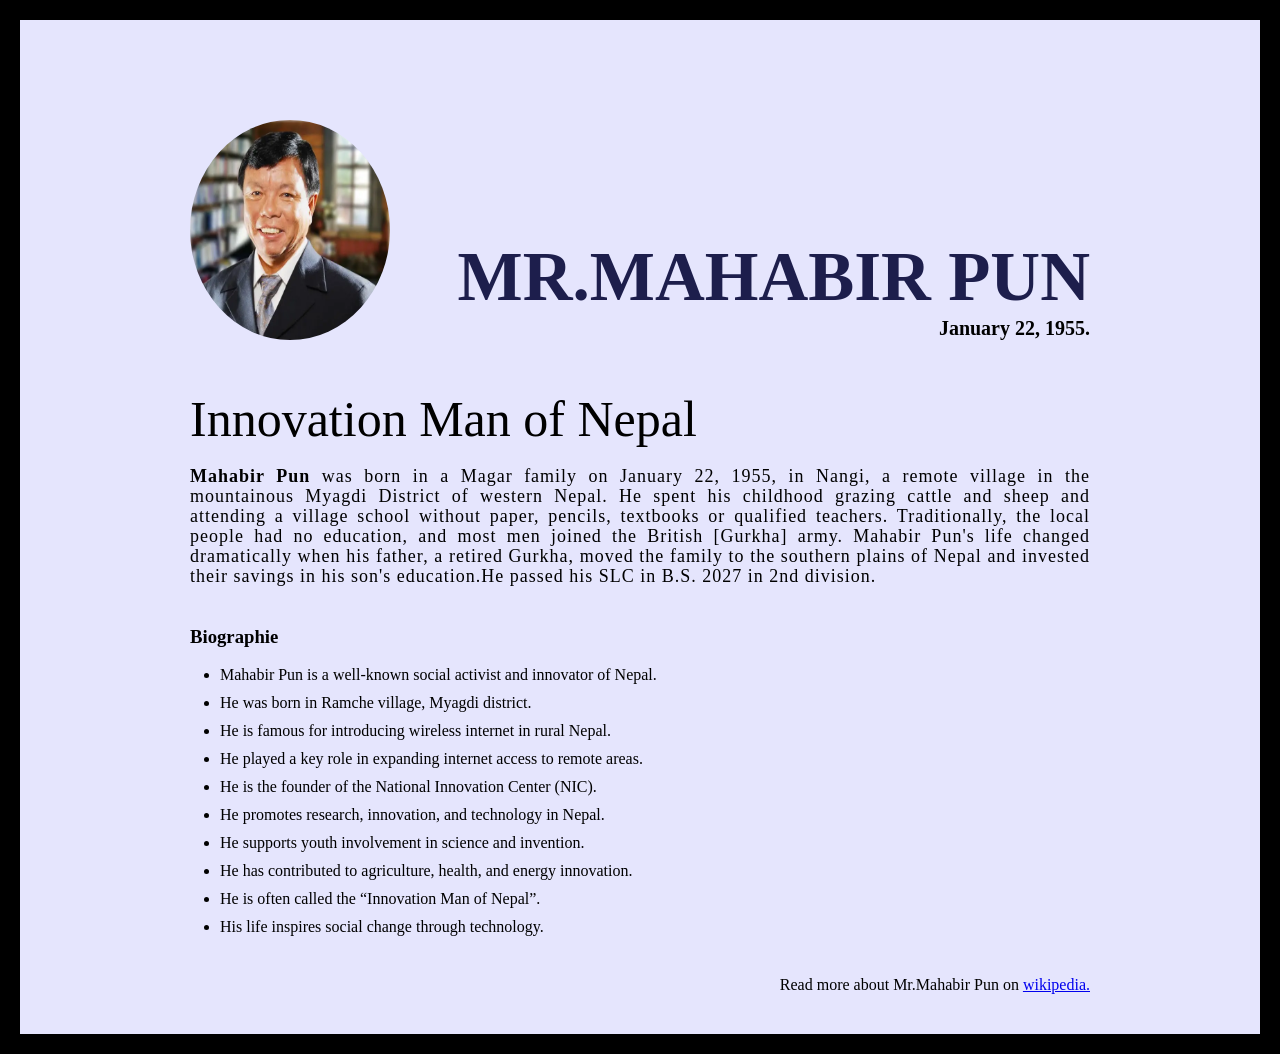
<file: My 08 project/project 1/index.html>
<!DOCTYPE html>
<html lang="en">

<head>
  <meta charset="UTF-8">
  <meta name="viewport" content="width=device-width, initial-scale=1.0">
  <title>The Tribute website | Mahabir pun </title>
  <link rel="stylesheet" href="style.css">
</head>

<body>
  <div class="container">
    <div class="content">
      <section class="top_section">
        <div class="image_container">
          <img src="images/images.webp" alt="tribute">
        </div>
        <div>
          <h3>Mr.Mahabir Pun</h3>
          <h4>January 22, 1955.</h4>
        </div>
      </section>
      <section class="about_section">
        <h2>Innovation Man of Nepal</h2>
        <p><strong>Mahabir Pun </strong>was born in a Magar family on January 22, 1955, in Nangi, a remote village in
          the mountainous
          Myagdi District of western Nepal. He spent his childhood grazing cattle and sheep and attending a village
          school without paper, pencils, textbooks or qualified teachers. Traditionally, the local people had no
          education, and most men joined the British [Gurkha] army.

          Mahabir Pun's life changed dramatically when his father, a retired Gurkha, moved the family to the southern
          plains of Nepal and invested their savings in his son's education.He passed his SLC in B.S. 2027 in 2nd
          division.</p>
      </section>

      <section class="biography_section">
        <h3>Biographie</h3>
        <ul>
          <li>Mahabir Pun is a well-known social activist and innovator of Nepal.</li>
          <li>He was born in Ramche village, Myagdi district.</li>
          <li>He is famous for introducing wireless internet in rural Nepal.</li>
          <li>He played a key role in expanding internet access to remote areas.</li>
          <li>He is the founder of the National Innovation Center (NIC).</li>
          <li>He promotes research, innovation, and technology in Nepal.</li>
          <li>He supports youth involvement in science and invention.</li>
          <li>He has contributed to agriculture, health, and energy innovation.</li>
          <li>He is often called the “Innovation Man of Nepal”.</li>
          <li>His life inspires social change through technology.</li>
        </ul>

      </section>

      <footer>
        <Read>Read more about Mr.Mahabir Pun on <a href="https://en.wikipedia.org/wiki/Mahabir_Pun">wikipedia.</a></p>
      </footer>
    </div>
  </div>
</body>

</html>
</file>
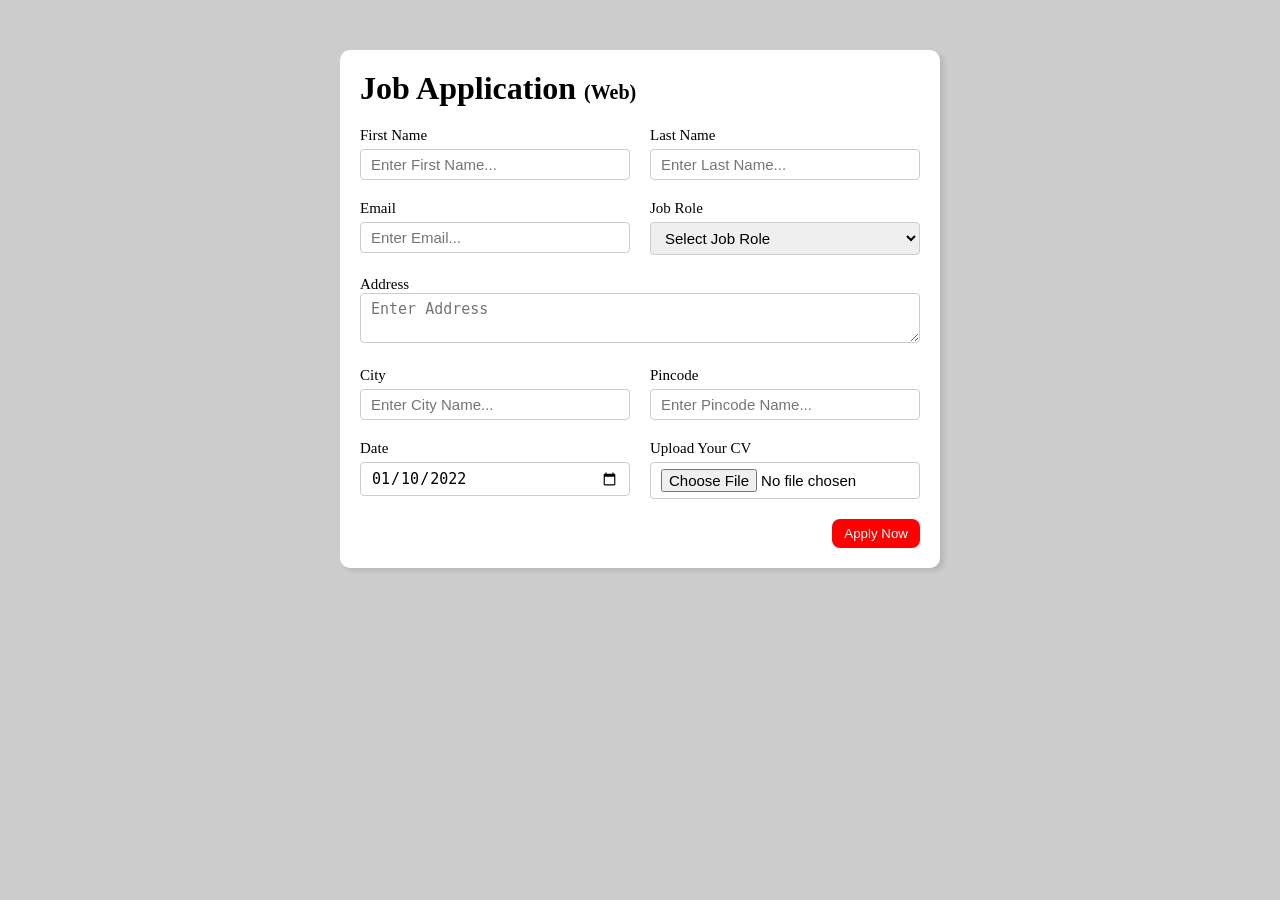
<file: My 08 project/Project 2/index.html>
<!DOCTYPE html>
<html lang="en">
  <head>
    <meta charset="UTF-8" />
    <meta http-equiv="X-UA-Compatible" content="IE=edge" />
    <meta name="viewport" content="width=device-width, initial-scale=1.0" />
    <title>Job Application Form</title>
    <link rel="stylesheet" href="style.css" />
  </head>
  <body>
    <div class="container">
      <div class="apply_box">
        <h1>
          Job Application
          <span class="title_small">(Web)</span>
        </h1>
        <form action="">
          <div class="form_container">
            <div class="form_control">
              <label for="first_name"> First Name </label>
              <input
                id="first_name"
                name="first_name"
                placeholder="Enter First Name..."
              />
            </div>
            <div class="form_control">
              <label for="last_name"> Last Name </label>
              <input
                id="last_name"
                name="last_name"
                placeholder="Enter Last Name..."
              />
            </div>
            <div class="form_control">
              <label for="email"> Email </label>
              <input
                type="email"
                id="email"
                name="email"
                placeholder="Enter Email..."
              />
            </div>
            <div class="form_control">
              <label for="job_role"> Job Role </label>
              <select id="job_role" name="job_role">
                <option value="">Select Job Role</option>
                <option value="frontend">Frontend Developer</option>
                <option value="backend">Backend Developer</option>
                <option value="full_stack">Full Stack Developer</option>
                <option value="ui_ux">UI UX Designer</option>
              </select>
            </div>
            <div class="textarea_control">
              <label for="address"> Address </label>
              <textarea
                id="address"
                name="address"
                row="4"
                cols="50"
                placeholder="Enter Address"
              ></textarea>
            </div>
            <div class="form_control">
              <label for="city"> City </label>
              <input id="city" name="city" placeholder="Enter City Name..." />
            </div>
            <div class="form_control">
              <label for="pincode"> Pincode </label>
              <input
                type="number"
                id="pincode"
                name="pincode"
                placeholder="Enter Pincode Name..."
              />
            </div>
            <div class="form_control">
              <label for="date"> Date </label>
              <input value="2022-01-10" type="date" id="date" name="date" />
            </div>
            <div class="form_control">
              <label for="upload"> Upload Your CV </label>
              <input type="file" id="upload" name="upload" />
            </div>
          </div>
          <div class="button_container">
            <button type="submit">Apply Now</button>
          </div>
        </form>
      </div>
    </div>
  </body>
</html>
</file>
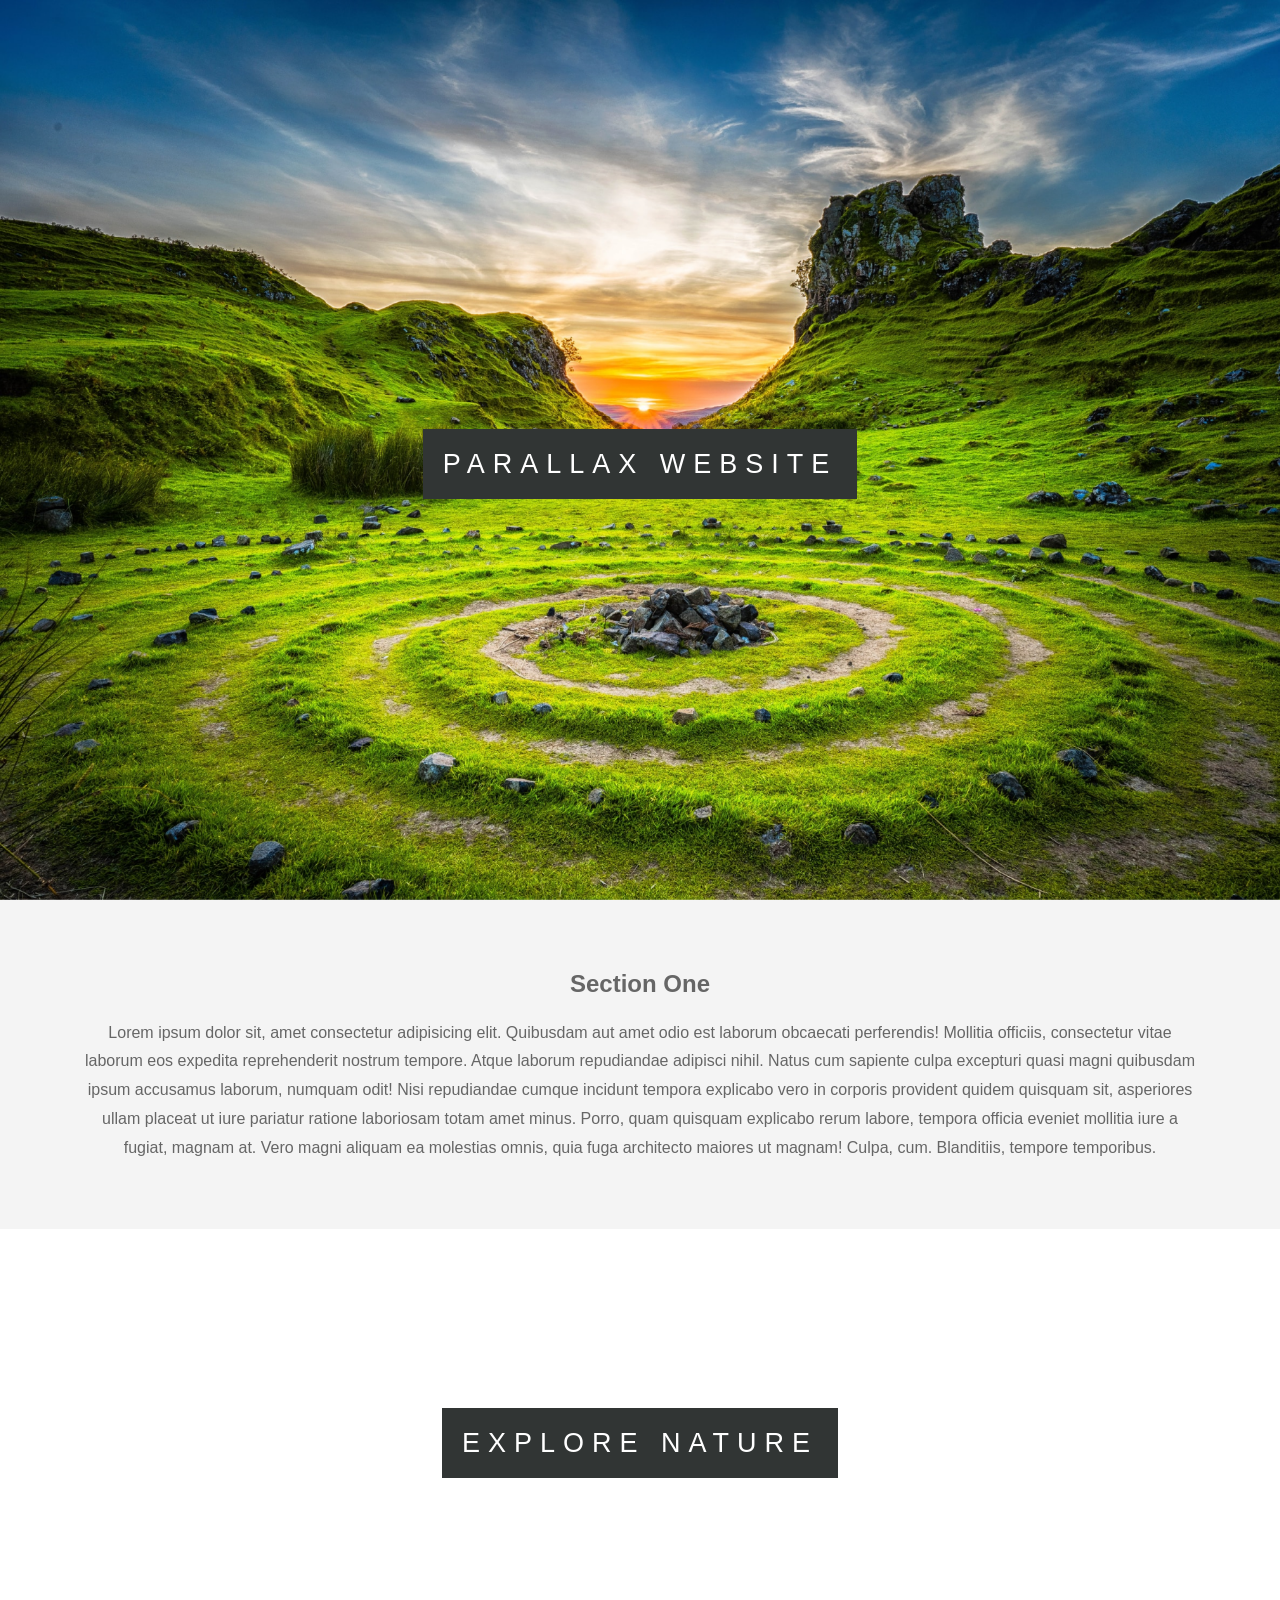
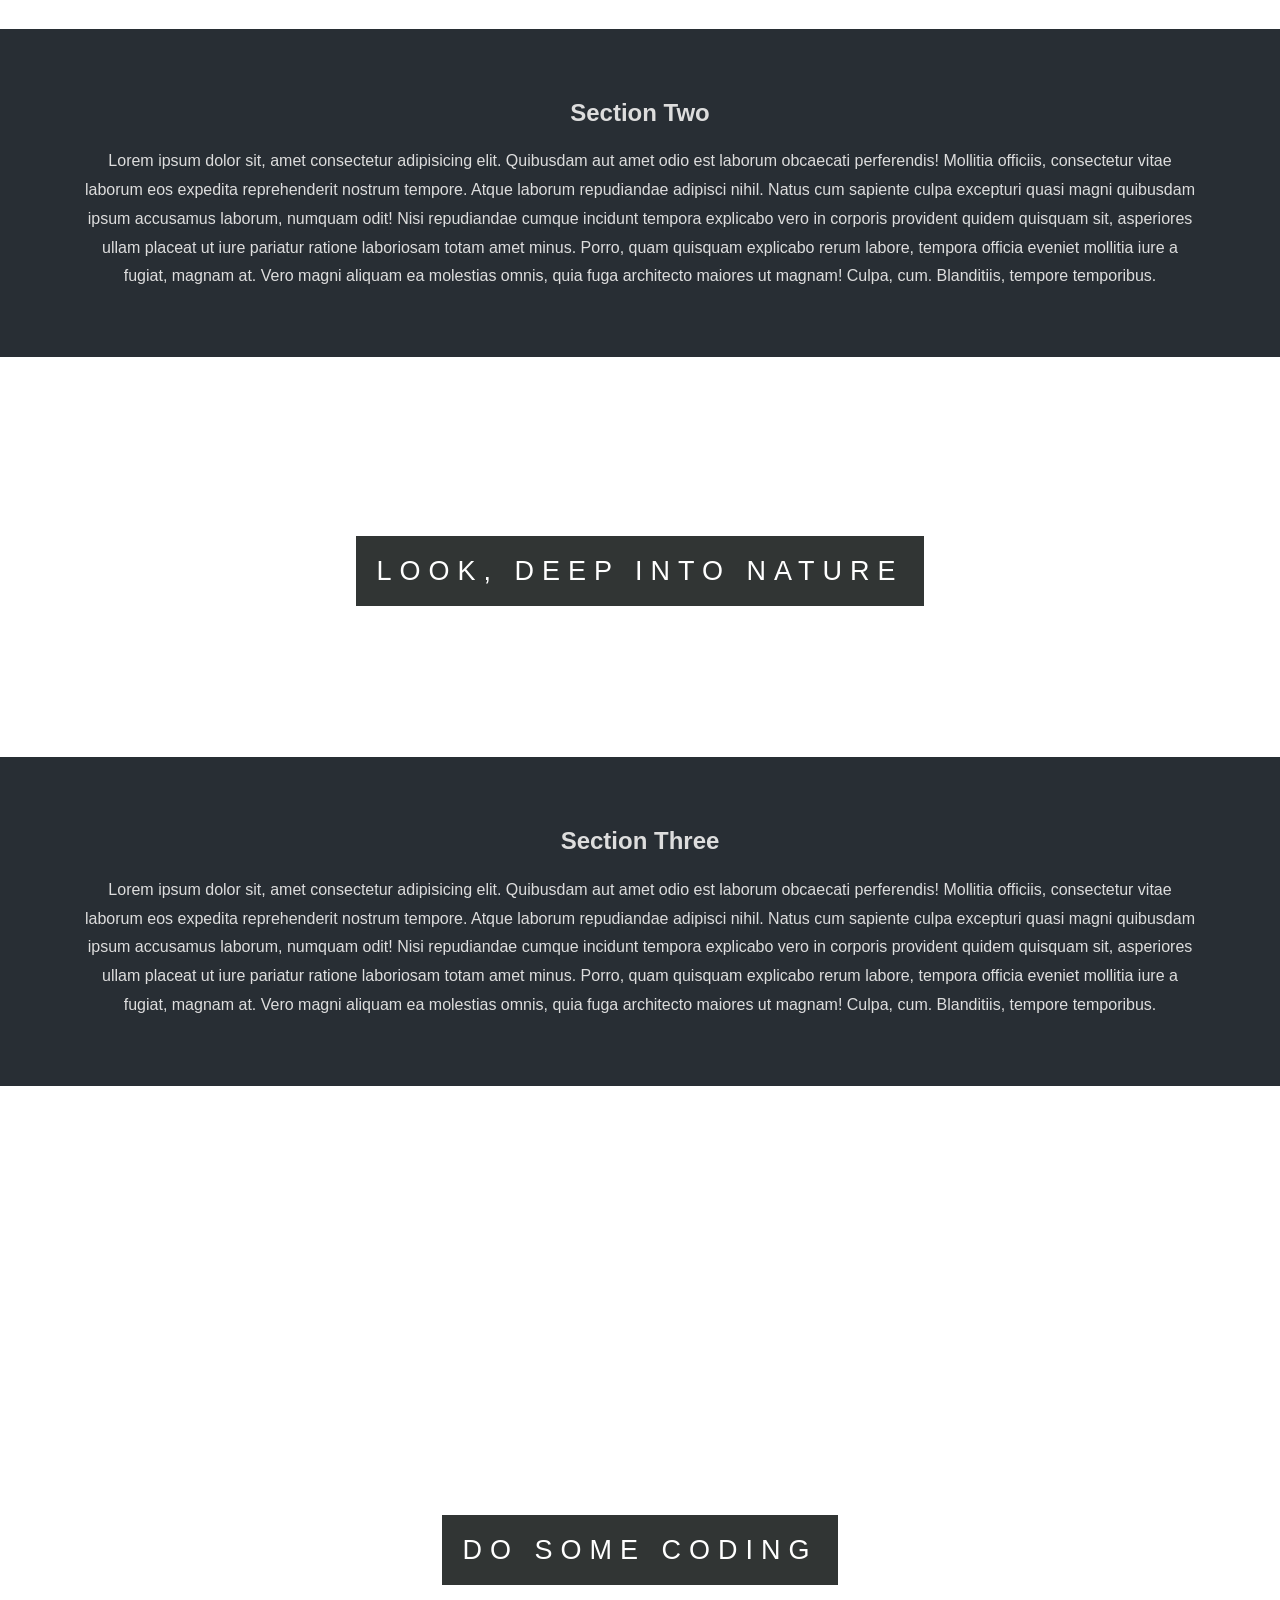
<file: My 08 project/Project 3/index.html>
<!DOCTYPE html>
<html lang="en">
  <head>
    <meta charset="UTF-8" />
    <meta http-equiv="X-UA-Compatible" content="IE=edge" />
    <meta name="viewport" content="width=device-width, initial-scale=1.0" />
    <title>Parallax Website</title>
    <link rel="stylesheet" href="style.css" />
  </head>
  <body>
    <section class="pimg1">
      <div class="ptext">
        <span class="textBg"> Parallax Website </span>
      </div>
    </section>
    <section class="section section-light">
      <h2>Section One</h2>
      <p>
        Lorem ipsum dolor sit, amet consectetur adipisicing elit. Quibusdam aut
        amet odio est laborum obcaecati perferendis! Mollitia officiis,
        consectetur vitae laborum eos expedita reprehenderit nostrum tempore.
        Atque laborum repudiandae adipisci nihil. Natus cum sapiente culpa
        excepturi quasi magni quibusdam ipsum accusamus laborum, numquam odit!
        Nisi repudiandae cumque incidunt tempora explicabo vero in corporis
        provident quidem quisquam sit, asperiores ullam placeat ut iure pariatur
        ratione laboriosam totam amet minus. Porro, quam quisquam explicabo
        rerum labore, tempora officia eveniet mollitia iure a fugiat, magnam at.
        Vero magni aliquam ea molestias omnis, quia fuga architecto maiores ut
        magnam! Culpa, cum. Blanditiis, tempore temporibus.
      </p>
    </section>
    <section class="pimg2">
      <div class="ptext">
        <span class="textBg"> Explore Nature</span>
      </div>
    </section>
    <section class="section section-dark">
      <h2>Section Two</h2>
      <p>
        Lorem ipsum dolor sit, amet consectetur adipisicing elit. Quibusdam aut
        amet odio est laborum obcaecati perferendis! Mollitia officiis,
        consectetur vitae laborum eos expedita reprehenderit nostrum tempore.
        Atque laborum repudiandae adipisci nihil. Natus cum sapiente culpa
        excepturi quasi magni quibusdam ipsum accusamus laborum, numquam odit!
        Nisi repudiandae cumque incidunt tempora explicabo vero in corporis
        provident quidem quisquam sit, asperiores ullam placeat ut iure pariatur
        ratione laboriosam totam amet minus. Porro, quam quisquam explicabo
        rerum labore, tempora officia eveniet mollitia iure a fugiat, magnam at.
        Vero magni aliquam ea molestias omnis, quia fuga architecto maiores ut
        magnam! Culpa, cum. Blanditiis, tempore temporibus.
      </p>
    </section>
    <section class="pimg3">
      <div class="ptext">
        <span class="textBg"> LOOK, DEEP INTO NATURE</span>
      </div>
    </section>
    <section class="section section-dark">
      <h2>Section Three</h2>
      <p>
        Lorem ipsum dolor sit, amet consectetur adipisicing elit. Quibusdam aut
        amet odio est laborum obcaecati perferendis! Mollitia officiis,
        consectetur vitae laborum eos expedita reprehenderit nostrum tempore.
        Atque laborum repudiandae adipisci nihil. Natus cum sapiente culpa
        excepturi quasi magni quibusdam ipsum accusamus laborum, numquam odit!
        Nisi repudiandae cumque incidunt tempora explicabo vero in corporis
        provident quidem quisquam sit, asperiores ullam placeat ut iure pariatur
        ratione laboriosam totam amet minus. Porro, quam quisquam explicabo
        rerum labore, tempora officia eveniet mollitia iure a fugiat, magnam at.
        Vero magni aliquam ea molestias omnis, quia fuga architecto maiores ut
        magnam! Culpa, cum. Blanditiis, tempore temporibus.
      </p>
    </section>
    <section class="pimg1">
      <div class="ptext">
        <span class="textBg"> Do Some Coding </span>
      </div>
    </section>
  </body>
</html>
</file>
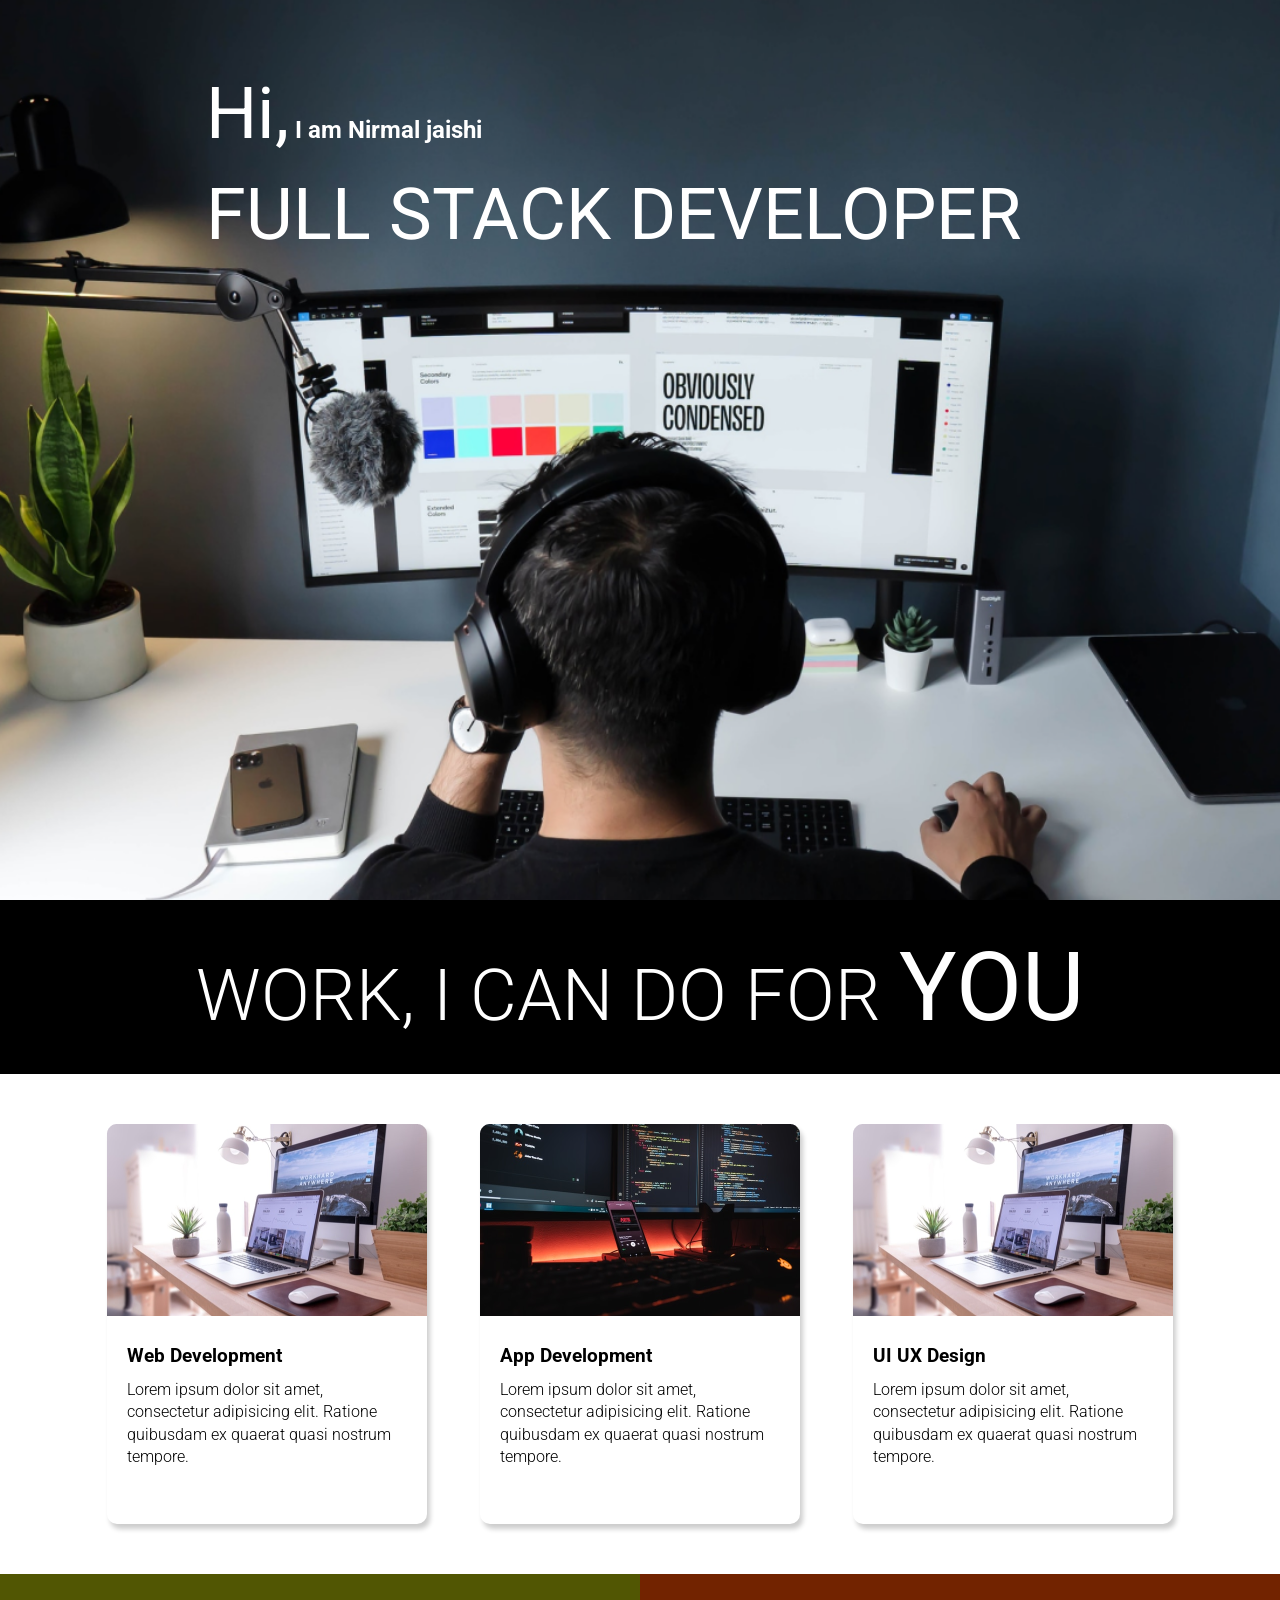
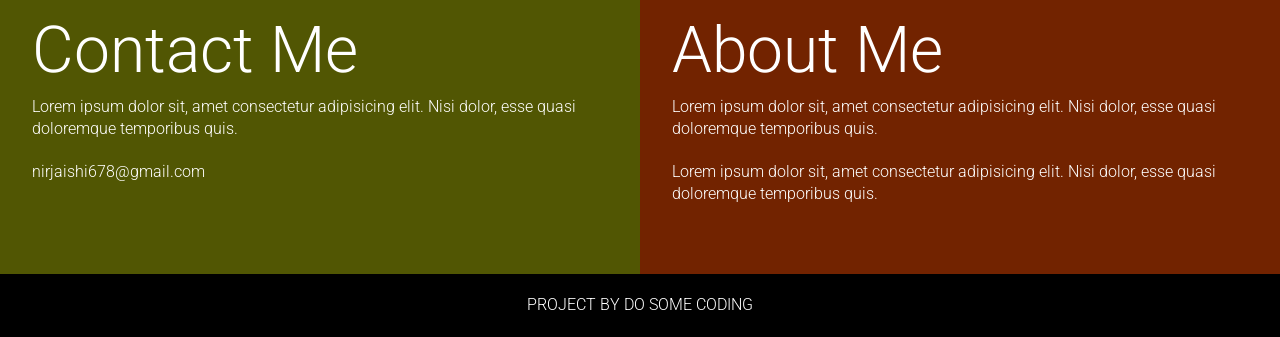
<file: My 08 project/Project 4/index.html>
<!DOCTYPE html>
<html lang="en">
  <head>
    <meta charset="UTF-8" />
    <meta http-equiv="X-UA-Compatible" content="IE=edge" />
    <meta name="viewport" content="width=device-width, initial-scale=1.0" />
    <title>Developer | Landing Page</title>
    <link rel="stylesheet" href="style.css" />
  </head>
  <body>
    <section class="hero_section">
      <div class="text_container">
        <h2><span class="lg_text">Hi,</span> I am Nirmal jaishi</h2>
        <h1 class="lg_text">FULL STACK DEVELOPER</h1>
      </div>
    </section>
    <section class="black_box">
      <h2>WORK, I CAN DO FOR <span>YOU</span></h2>
    </section>
    <section class="work">
      <div class="grid_item">
        <div class="card">
          <div class="image_container">
            <img src="images/web.png" alt="web development" />
          </div>
          <div class="card_content">
            <h3>Web Development</h3>
            <p>
              Lorem ipsum dolor sit amet, consectetur adipisicing elit. Ratione
              quibusdam ex quaerat quasi nostrum tempore.
            </p>
          </div>
        </div>
      </div>
      <div class="grid_item">
        <div class="card">
          <div class="image_container">
            <img src="images/mobile.png" alt="app development" />
          </div>
          <div class="card_content">
            <h3>App Development</h3>
            <p>
              Lorem ipsum dolor sit amet, consectetur adipisicing elit. Ratione
              quibusdam ex quaerat quasi nostrum tempore.
            </p>
          </div>
        </div>
      </div>
      <div class="grid_item">
        <div class="card">
          <div class="image_container">
            <img src="images/web.png" alt="web development" />
          </div>
          <div class="card_content">
            <h3>UI UX Design</h3>
            <p>
              Lorem ipsum dolor sit amet, consectetur adipisicing elit. Ratione
              quibusdam ex quaerat quasi nostrum tempore.
            </p>
          </div>
        </div>
      </div>
    </section>
    <section class="bottom_section">
      <div class="contact">
        <h2>Contact Me</h2>
        <p>
          Lorem ipsum dolor sit, amet consectetur adipisicing elit. Nisi dolor,
          esse quasi doloremque temporibus quis.
        </p>
        <p>nirjaishi678@gmail.com</p>
      </div>
      <div class="about">
        <h2>About Me</h2>

        <p>
          Lorem ipsum dolor sit, amet consectetur adipisicing elit. Nisi dolor,
          esse quasi doloremque temporibus quis.
        </p>
        <p>
          Lorem ipsum dolor sit, amet consectetur adipisicing elit. Nisi dolor,
          esse quasi doloremque temporibus quis.
        </p>
      </div>
    </section>
    <footer>Project By do some coding</footer>
  </body>
</html>
</file>
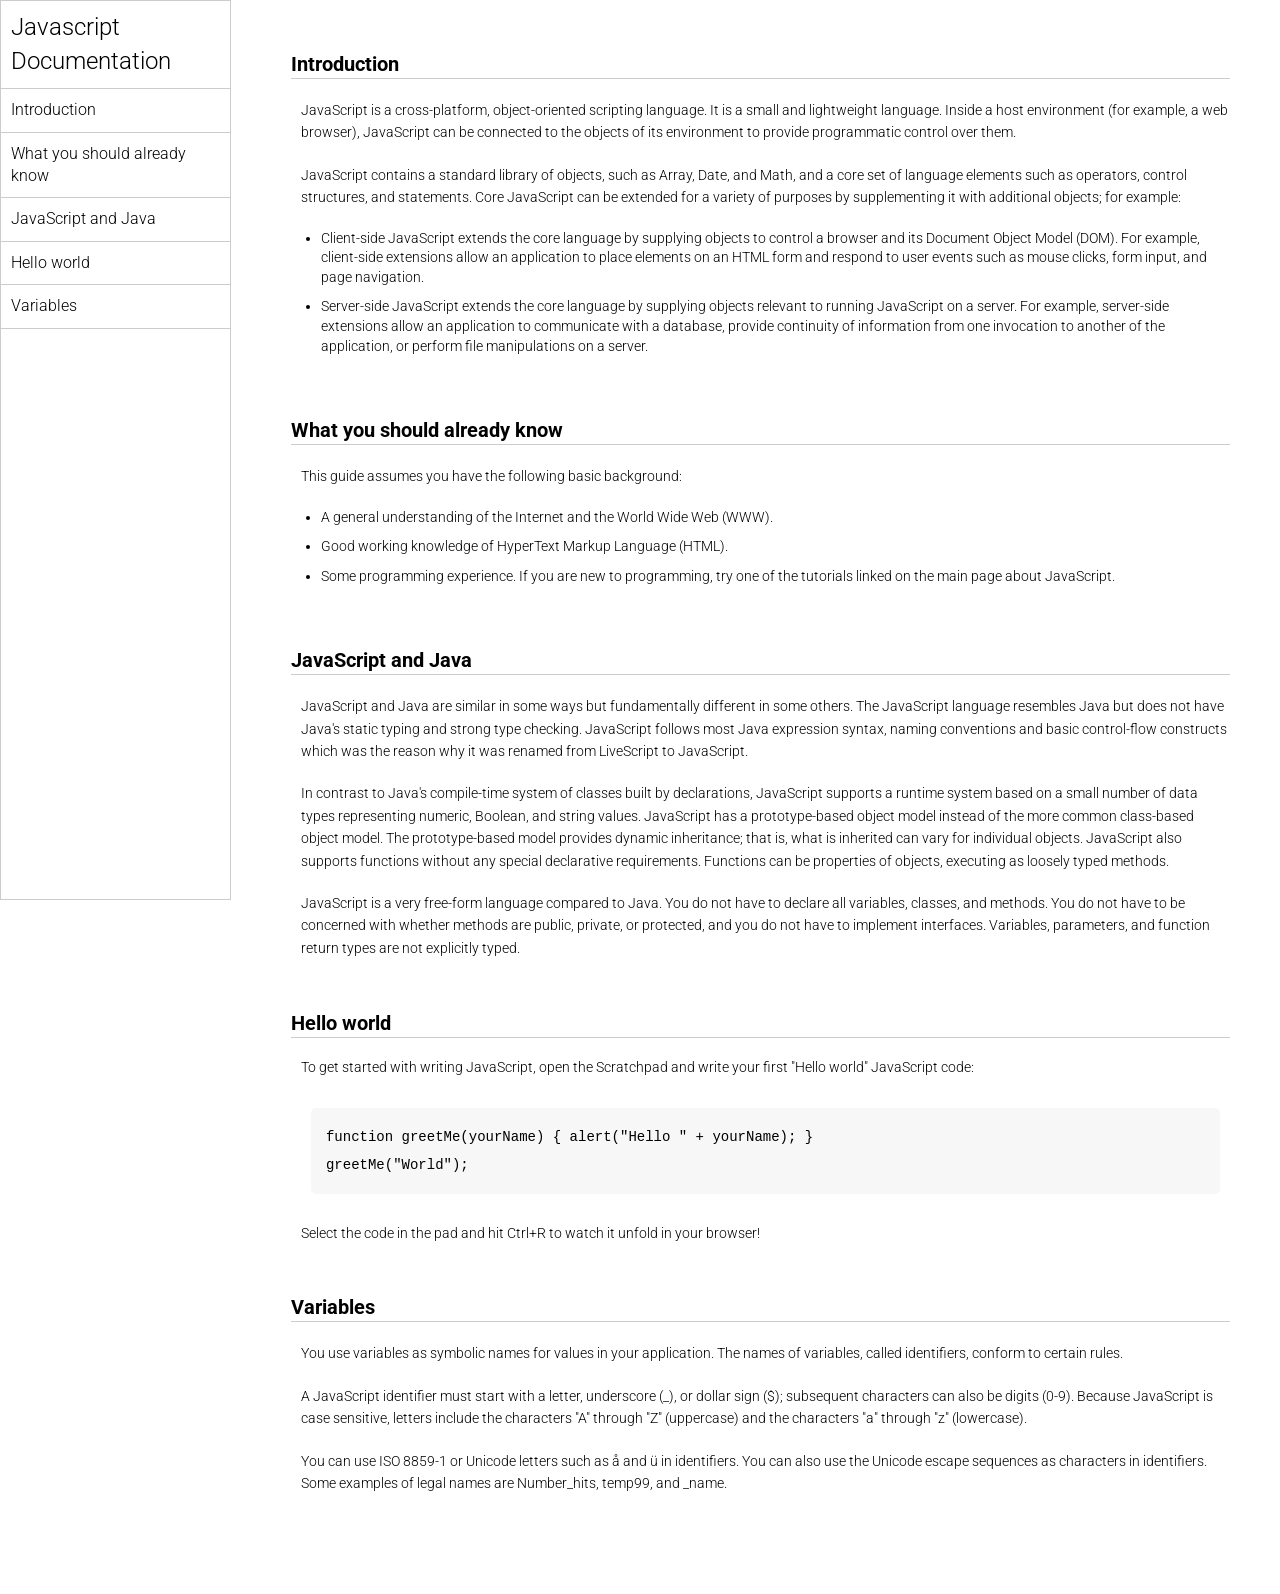
<file: My 08 project/Project 8/index.html>
<!DOCTYPE html>
<html lang="en">
  <head>
    <meta charset="UTF-8" />
    <meta http-equiv="X-UA-Compatible" content="IE=edge" />
    <meta name="viewport" content="width=device-width, initial-scale=1.0" />
    <title>Javascript Documentation</title>
    <link rel="stylesheet" href="style.css" />
    <link rel="stylesheet" href="style.css" />
  </head>
  <body>
    <header>
      <nav>
        <h1>Javascript Documentation</h1>
        <ul>
          <a href="#Introduction"><li>Introduction</li></a>
          <a href="#What_you_should_already_know"
            ><li>What you should already know</li></a
          >
          <a href="#JavaScript_and_Java"><li>JavaScript and Java</li></a>
          <a href="#Hello_world"><li>Hello world</li></a>
          <a href="#Variables"><li>Variables</li></a>
        </ul>
      </nav>
    </header>
    <main>
      <section id="Introduction">
        <h2>Introduction</h2>
        <article>
          <p>
            JavaScript is a cross-platform, object-oriented scripting language.
            It is a small and lightweight language. Inside a host environment
            (for example, a web browser), JavaScript can be connected to the
            objects of its environment to provide programmatic control over
            them.
          </p>

          <p>
            JavaScript contains a standard library of objects, such as Array,
            Date, and Math, and a core set of language elements such as
            operators, control structures, and statements. Core JavaScript can
            be extended for a variety of purposes by supplementing it with
            additional objects; for example:
          </p>
          <ul>
            <li>
              Client-side JavaScript extends the core language by supplying
              objects to control a browser and its Document Object Model (DOM).
              For example, client-side extensions allow an application to place
              elements on an HTML form and respond to user events such as mouse
              clicks, form input, and page navigation.
            </li>
            <li>
              Server-side JavaScript extends the core language by supplying
              objects relevant to running JavaScript on a server. For example,
              server-side extensions allow an application to communicate with a
              database, provide continuity of information from one invocation to
              another of the application, or perform file manipulations on a
              server.
            </li>
          </ul>
        </article>
      </section>
      <section id="What_you_should_already_know">
        <h2>What you should already know</h2>
        <article>
          <p>This guide assumes you have the following basic background:</p>

          <ul>
            <li>
              A general understanding of the Internet and the World Wide Web
              (WWW).
            </li>
            <li>Good working knowledge of HyperText Markup Language (HTML).</li>
            <li>
              Some programming experience. If you are new to programming, try
              one of the tutorials linked on the main page about JavaScript.
            </li>
          </ul>
        </article>
      </section>
      <section id="JavaScript_and_Java">
        <h2>JavaScript and Java</h2>
        <article>
          <p>
            JavaScript and Java are similar in some ways but fundamentally
            different in some others. The JavaScript language resembles Java but
            does not have Java's static typing and strong type checking.
            JavaScript follows most Java expression syntax, naming conventions
            and basic control-flow constructs which was the reason why it was
            renamed from LiveScript to JavaScript.
          </p>

          <p>
            In contrast to Java's compile-time system of classes built by
            declarations, JavaScript supports a runtime system based on a small
            number of data types representing numeric, Boolean, and string
            values. JavaScript has a prototype-based object model instead of the
            more common class-based object model. The prototype-based model
            provides dynamic inheritance; that is, what is inherited can vary
            for individual objects. JavaScript also supports functions without
            any special declarative requirements. Functions can be properties of
            objects, executing as loosely typed methods.
          </p>
          <p>
            JavaScript is a very free-form language compared to Java. You do not
            have to declare all variables, classes, and methods. You do not have
            to be concerned with whether methods are public, private, or
            protected, and you do not have to implement interfaces. Variables,
            parameters, and function return types are not explicitly typed.
          </p>
        </article>
      </section>
      <section id="Hello_world">
        <h2>Hello world</h2>
        <article>
          To get started with writing JavaScript, open the Scratchpad and write
          your first "Hello world" JavaScript code:
          <code
            >function greetMe(yourName) { alert("Hello " + yourName); }
            greetMe("World");
          </code>

          Select the code in the pad and hit Ctrl+R to watch it unfold in your
          browser!
        </article>
      </section>
      <section id="Variables">
        <h2>Variables</h2>
        <article>
          <p>
            You use variables as symbolic names for values in your application.
            The names of variables, called identifiers, conform to certain
            rules.
          </p>
          <p>
            A JavaScript identifier must start with a letter, underscore (_), or
            dollar sign ($); subsequent characters can also be digits (0-9).
            Because JavaScript is case sensitive, letters include the characters
            "A" through "Z" (uppercase) and the characters "a" through "z"
            (lowercase).
          </p>
          <p>
            You can use ISO 8859-1 or Unicode letters such as å and ü in
            identifiers. You can also use the Unicode escape sequences as
            characters in identifiers. Some examples of legal names are
            Number_hits, temp99, and _name.
          </p>
        </article>
      </section>
    </main>
  </body>
</html>
</file>
<file: My 08 project/project 1/style.css>
* {
    margin: 0;
    padding: 0;
    box-sizing: border-box;

}


.container {
    background-color: #e5e5fd;
    min-height: 100vh;
    border: 20px solid black;

}

.content {
    max-width: 900px;
    margin: 0 auto;


}

.top_section {
    padding-top: 100px;
    display: flex;
    justify-content: space-between;
    align-items: flex-end;

}

.top_section h3 {
    font-size: 69px;
    font-weight: bold;
    color: #1d1e4c;
    text-transform: uppercase;
}

.top_section h4 {
    text-align: end;
    font-size: 20px;
}

.image_container {
    border-radius: 50%;
    overflow: hidden;
}

.image_container,
img {
    width: 200px;
    height: 220px;
}

.about_section {
    margin-top: 50px;
}

.about_section h2 {
    font-size: 50px;
    font-weight: 200;
    margin-bottom: 18px;
}

.about_section p {
    font-size: 18px;
    line-height: 20px;
    letter-spacing: 1px;
    text-align: justify;
}

.biography_section {
    margin-top: 40px;
}

.biography_section h3 {
    margin-bottom: 18px;
}

.biography_section ul {
    margin-left: 30px;
    margin-top: 15px;
}

.biography_section ul li {
    margin-bottom: 10px;
}
footer{
    margin: 40px 0;
    

}

footer,p{
    text-align: end;
}

@media (max-width: 768px) {
    .container{
        flex-direction: column;
        align-items: center;
    }

    .footer{
        flex-direction: column;
        gap: 0.5rem;
        text-align: center;
    }
}
</file>
<file: My 08 project/Project 2/style.css>
* {
  margin: 0;
  padding: 0;
  box-sizing: border-box;
}

body {
  background-color: #ccc;
}
.container {
  max-width: 900px;
  margin: 0 auto;
}

.apply_box {
  max-width: 600px;
  padding: 20px;
  background-color: white;
  margin: 0 auto;
  margin-top: 50px;
  box-shadow: 4px 3px 5px rgba(1, 1, 1, 0.1);
  border-radius: 10px;
}

.title_small {
  font-size: 20px;
}

.form_container {
  margin-top: 20px;
  display: grid;
  grid-template-columns: repeat(auto-fit, minmax(200px, 1fr));
  gap: 20px;
}
.form_control {
  display: flex;
  flex-direction: column;
}

label {
  font-size: 15px;
  margin-bottom: 5px;
}

input,
select,
textarea {
  padding: 6px 10px;
  border: 1px solid #ccc;
  border-radius: 4px;
  font-size: 15px;
}

input:focus {
  outline-color: red;
}

.button_container {
  display: flex;

  justify-content: flex-end;
  margin-top: 20px;
}
button {
  background-color: red;
  border: transparent solid 2px;
  padding: 5px 10px;
  color: white;
  border-radius: 8px;
  transition: 0.3s ease-in;
}
button:hover {
  background-color: #ccc;
  border: 2px solid red;
  color: black;
  transition: 0.3s ease-out;
  cursor: pointer;
}
.textarea_control {
  grid-column: 1 / span 2;
}
.textarea_control textarea {
  width: 100%;
}

@media (max-width: 460px) {
  .textarea_control {
    grid-column: 1 / span 1;
  }
} ;
</file>
<file: My 08 project/Project 3/style.css>
html,
body {
  height: 100%;
  margin: 0;
  font-size: 16px;
  font-family: "Lato", sans-serif;
  font-weight: 400;
  line-height: 1.8em;
  color: #666;
}
.pimg1 {
  background-image: url(images/image1.png);
  min-height: 100%;
}
.pimg2 {
  background-image: url(images/image2.png);
  min-height: 400px;
}
.pimg3 {
  background-image: url(images/image3.png);
  min-height: 400px;
}
.pimg1,
.pimg2,
.pimg3 {
  position: relative;
  background-position: center;
  background-size: cover;
  background-repeat: no-repeat;
  background-attachment: fixed;
}

.ptext {
  position: absolute;
  top: 50%;
  width: 100%;
  text-align: center;
  color: black;
  font-size: 27px;
  letter-spacing: 8px;
  text-transform: uppercase;
}
.textBg {
  background: #313534;
  color: #fff;
  padding: 20px;
}

.section {
  padding: 50px 80px;
  text-align: center;
}
.section-light {
  background-color: #f4f4f4;
  color: #666;
}
.section-dark {
  background-color: #282e34;
  color: #ddd;
}
</file>
<file: My 08 project/Project 4/style.css>
@import url("https://fonts.googleapis.com/css2?family=Roboto:ital,wght@0,100;0,300;0,400;0,500;0,700;0,900;1,100;1,300;1,400;1,500;1,700;1,900&display=swap");
* {
  margin: 0;
  padding: 0;
  box-sizing: border-box;
}

html,
body {
  line-height: 1.4;
  font-weight: 300;
  font-family: "Roboto", sans-serif;
}

.hero_section {
  background-image: url(images/developer.png);
  min-height: 100vh;
  background-position: center;
  background-size: cover;
  background-repeat: no-repeat;
}
.text_container {
  color: white;
  max-width: 900px;
  margin: 0 auto;
  padding-top: 64px;
  padding-left: 16px;
}
.lg_text {
  font-size: 72px;
  font-weight: 400;
}
.black_box {
  background-color: #000;
  padding: 20px;
}
.black_box h2 {
  font-size: 72px;
  color: white;
  text-align: center;
  font-weight: 300;
}

.black_box h2 span {
  font-weight: 400;
  font-size: 96px;
}
.work {
  display: grid;
  gap: 20px;
  grid-template-columns: repeat(auto-fit, minmax(320px, 1fr));

  max-width: 1100px;
  margin: 50px auto;
}
.grid_item {
  display: flex;
  justify-content: center;
  align-items: center;
}
.card {
  max-width: 320px;
  height: 400px;
  border-radius: 10px;
  box-shadow: 3px 5px 5px rgba(1, 1, 1, 0.2);
  transition: 0.2s ease-in-out;
}
.card:hover {
  transform: scale(1.04);
  box-shadow: 3px 5px 5px rgba(1, 1, 1, 0.3);
  transition: 0.2s ease-in-out;
}
.card_content {
  padding: 20px;
}
.card_content h3 {
  margin-bottom: 10px;
}
.bottom_section {
  display: flex;
}
.contact {
  background-color: #515603;
}
.about {
  background-color: #722300;
}

.contact,
.about {
  min-height: 300px;
  padding: 32px;
  color: white;
}
.about h2,
.contact h2 {
  font-size: 64px;
  font-weight: 300;
}
.about p,
.contact p {
  margin-bottom: 20px;
}

footer {
  text-align: center;
  text-transform: uppercase;
  background-color: #000;
  padding: 20px;
  color: white;
}
@media (max-width: 786px) {
  .hero_section {
    min-height: 50vh;
  }
  .text_container {
    padding: 10px 0;
    text-align: center;
  }
  .lg_text {
    font-size: 32px;
  }
  .black_box h2 {
    font-size: 24px;
  }
  .black_box h2 span {
    font-weight: 400;
    font-size: 32px;
  }
  .bottom_section {
    flex-direction: column;
  }
  h1 {
    font-size: 32px;
  }
  .about h2,
  .contact h2 {
    font-size: 32px;
  }
}
</file>
<file: My 08 project/Project 8/style.css>
@import url("https://fonts.googleapis.com/css2?family=Roboto:ital,wght@0,100;0,300;0,500;0,700;0,900;1,100;1,300;1,400;1,500;1,700;1,900&display=swap");

* {
  margin: 0;
  padding: 0;
  box-sizing: border-box;
}
html,
body {
  font-family: "Roboto", sans-serif;
  font-weight: 300;
  line-height: 1.4;
  scroll-behavior: smooth;
}

a {
  text-decoration: none;
}

body {
  display: flex;
  gap: 10px;
}

header {
  border: 1px solid #ccc;
  height: 100vh;
  position: sticky;
  top: 0;
}
nav {
  /* padding: 20px 10px; */
}
nav h1 {
  font-size: 1.5rem;
  font-weight: 300;
  padding: 10px;
  border-bottom: 1px solid #ccc;
}

nav ul {
  list-style: none;
}
nav ul li {
  border-bottom: 1px solid #ccc;
  padding: 10px;
  color: black;
}
nav ul li:hover {
  background: #ccc;
  transition: 0.3s ease-in-out;
}

/* Main Section */

main {
  padding: 50px;
}

section {
  margin-bottom: 50px;
  scroll-margin: 50px;
}

section article {
  max-width: 1200px;
  font-size: 14px;
}
section h2 {
  font-size: 20px;
  border-bottom: 1px solid #ccc;
  margin-bottom: 20px;
}

section article {
  margin-left: 10px;
  display: flex;
  flex-direction: column;
  gap: 20px;
}

section article ul {
  margin-left: 20px;
}
section article ul li {
  margin-bottom: 10px;
}

section article p {
  font-size: 14px;
  line-height: 1.6;
}

code {
  display: block;
  text-align: left;
  white-space: pre-line;
  line-height: 2;
  background-color: #f7f7f7;
  padding: 15px;
  margin: 10px;
  border-radius: 5px;
}
</file>
